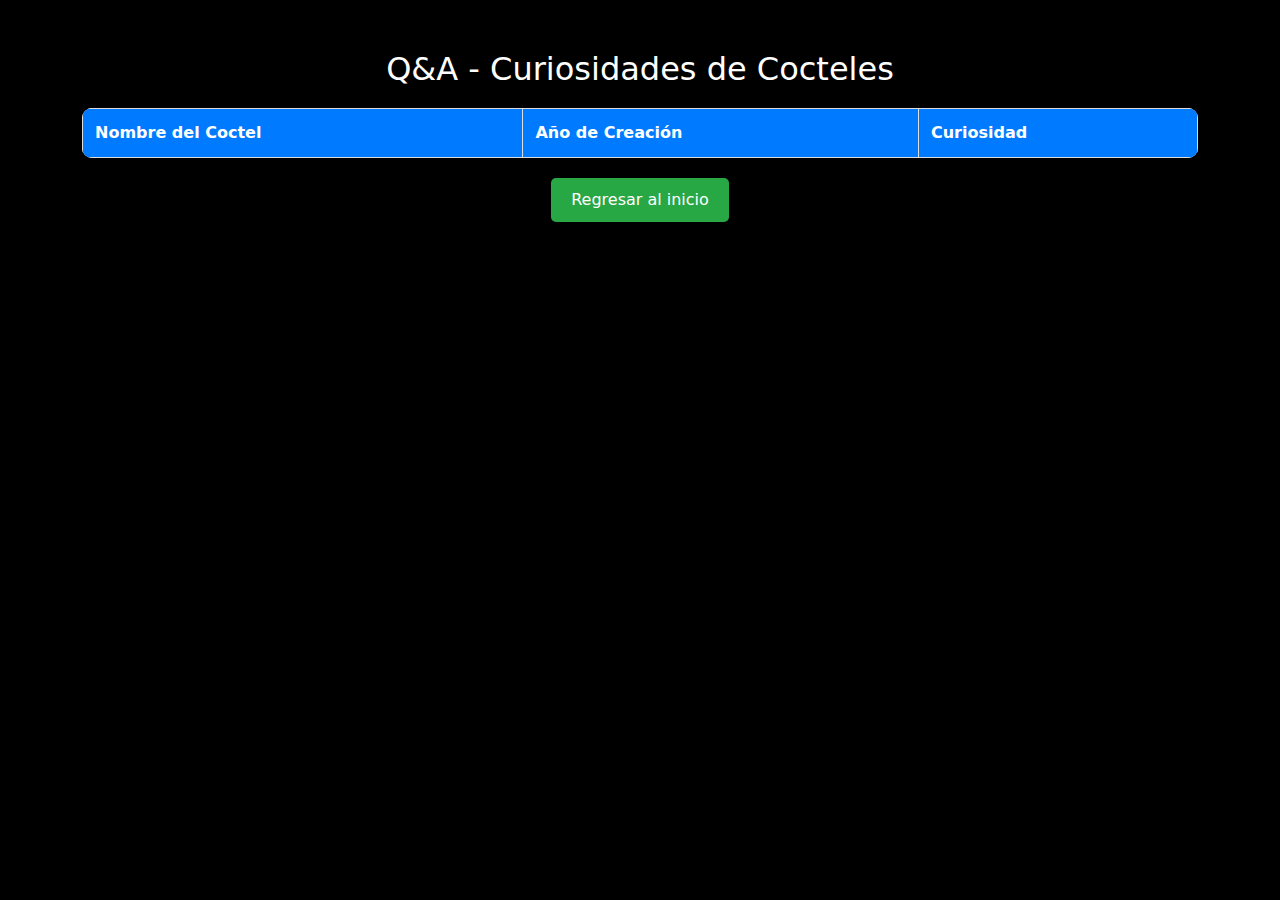
<file: Curiosidades.html>
<!DOCTYPE html>
<html lang="es">
<head>
  <meta charset="UTF-8">
  <meta name="viewport" content="width=device-width, initial-scale=1, shrink-to-fit=no">
  <link rel="stylesheet" href="https://cdn.jsdelivr.net/npm/bootstrap@5.3.0/dist/css/bootstrap.min.css">
  <link rel="stylesheet" href="./Css/curiosidades.css">
  <link rel="manifest" href="manifest.json">
  <title>Q&A</title>
</head>
<body>

  <div class="container text-center">
    <h2>Q&A - Curiosidades de Cocteles</h2>

    <table id="curiosityTable">
      <thead>
        <tr>
          <th>Nombre del Coctel</th>
          <th>Año de Creación</th>
          <th>Curiosidad</th>
        </tr>
      </thead>
      <tbody>
        <!-- Aquí se mostrarán las curiosidades -->
      </tbody>
    </table>

    <button class="btn btn-regresar" onclick="window.location.href='./home.html'">Regresar al inicio</button>

  </div>

  <script src="https://cdn.jsdelivr.net/npm/bootstrap@5.3.0/dist/js/bootstrap.bundle.min.js"></script>
  <script>
    document.addEventListener("DOMContentLoaded", function () {
      // Abre la conexión a la base de datos
      const request = window.indexedDB.open("curiosityDB", 1);

      request.onsuccess = function (event) {
        const db = event.target.result;
        displayCuriosities(db);
      };

      function displayCuriosities(db) {
        const tableBody = document.querySelector("#curiosityTable tbody");
        const objectStore = db.transaction("curiosities").objectStore("curiosities");

        objectStore.openCursor().onsuccess = function (event) {
          const cursor = event.target.result;

          if (cursor) {
            const row = tableBody.insertRow();
            const cells = [
              row.insertCell(0),
              row.insertCell(1),
              row.insertCell(2),
            ];

            cells[0].textContent = cursor.value.cocktailName;
            cells[1].textContent = cursor.value.creationYear;
            cells[2].textContent = cursor.value.cocktailCuriosity;

            cursor.continue();
          }
        };
      }
    });
  </script>
</body>
</html>
</file>
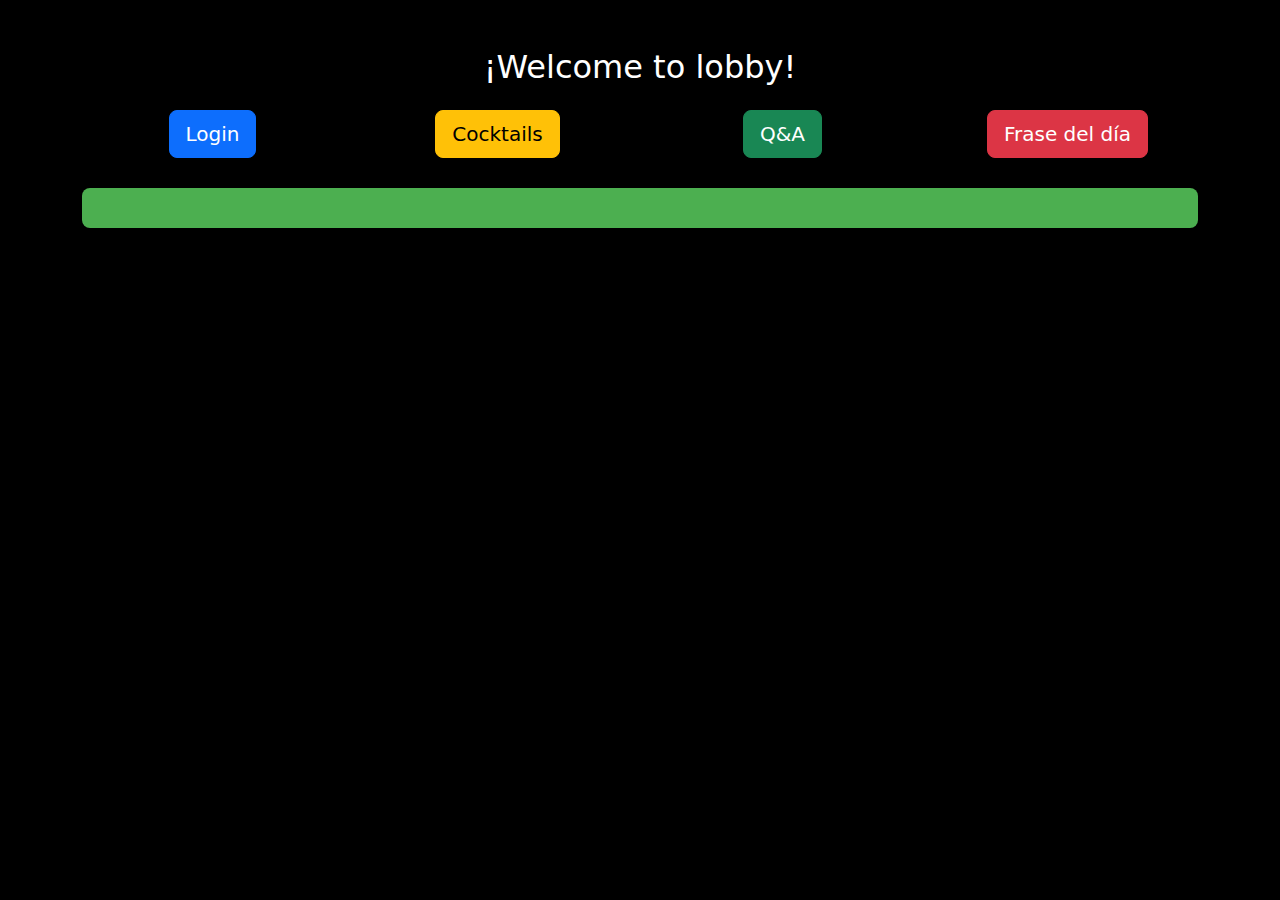
<file: home.html>
<!DOCTYPE html>
<html lang="es">
<head>
  <meta charset="UTF-8">
  <meta name="viewport" content="width=device-width, initial-scale=1, shrink-to-fit=no">
  <link rel="stylesheet" href="https://cdn.jsdelivr.net/npm/bootstrap@5.3.0/dist/css/bootstrap.min.css">
  <link rel="stylesheet" href="https://cdnjs.cloudflare.com/ajax/libs/animate.css/4.1.1/animate.min.css">
  <title>Home</title>
  <style>
    body {
      background-color: black;
      color: white;
    }

    .frase-container {
      margin-top: 30px;
      padding: 20px;
      background-color: #4CAF50;
      border-radius: 8px;
      text-align: center;
    }

    .frase-text {
      font-size: 20px;
      font-weight: bold;
      margin-bottom: 0;
    }
  </style>
</head>
<body>

  <div class="container mt-5 text-center">
    <h2>¡Welcome to lobby!</h2>
   
    <div class="row mt-4">
      <div class="col-sm-6 col-md-3">
        <a class="btn btn-primary btn-lg btn-block animate__animated animate__fadeInLeft" href="login.html">Login</a>
      </div>
      <div class="col-sm-6 col-md-3">
        <a class="btn btn-warning btn-lg btn-block animate__animated animate__fadeInUp" href="index.html"> Cocktails</a>
      </div>
      <div class="col-sm-6 col-md-3">
        <a class="btn btn-success btn-lg btn-block animate__animated animate__fadeInRight" href="Curiosidades.html">Q&A</a>
      </div>
      <div class="col-sm-6 col-md-3">
        <button class="btn btn-danger btn-lg btn-block animate__animated animate__fadeInDown" onclick="mostrarFraseDelDia()">Frase del día</button>
      </div>
    </div>

    <div id="fraseDelDiaContainer" class="frase-container">
      <p id="fraseText" class="frase-text"></p>
    </div>
  </div>

  <script src="https://cdn.jsdelivr.net/npm/bootstrap@5.3.0/dist/js/bootstrap.bundle.min.js"></script>
  <script>
    const frasesMotivadoras = [
      "La perseverancia es la clave del éxito.",
      "Cada día es una nueva oportunidad para ser mejor.",
      "El único modo de hacer un gran trabajo es amar lo que haces.",
      "El éxito es aprender a ir de fracaso en fracaso sin desesperarse.",
      "No te preocupes por los fracasos, preocúpate por las oportunidades que pierdes cuando ni siquiera lo intentas.",
      "Tu tiempo es limitado, no lo desperdicies viviendo la vida de alguien más."
    ];

    function mostrarFraseDelDia() {
      const fraseContainer = document.getElementById('fraseDelDiaContainer');
      const fraseText = document.getElementById('fraseText');
      const fraseAleatoria = obtenerFraseAleatoria();
      fraseText.textContent = fraseAleatoria;
      fraseContainer.style.display = 'block';
    }

    function obtenerFraseAleatoria() {
      const indiceAleatorio = Math.floor(Math.random() * frasesMotivadoras.length);
      return frasesMotivadoras[indiceAleatorio];
    }
  </script>
</body>
</html>
</file>
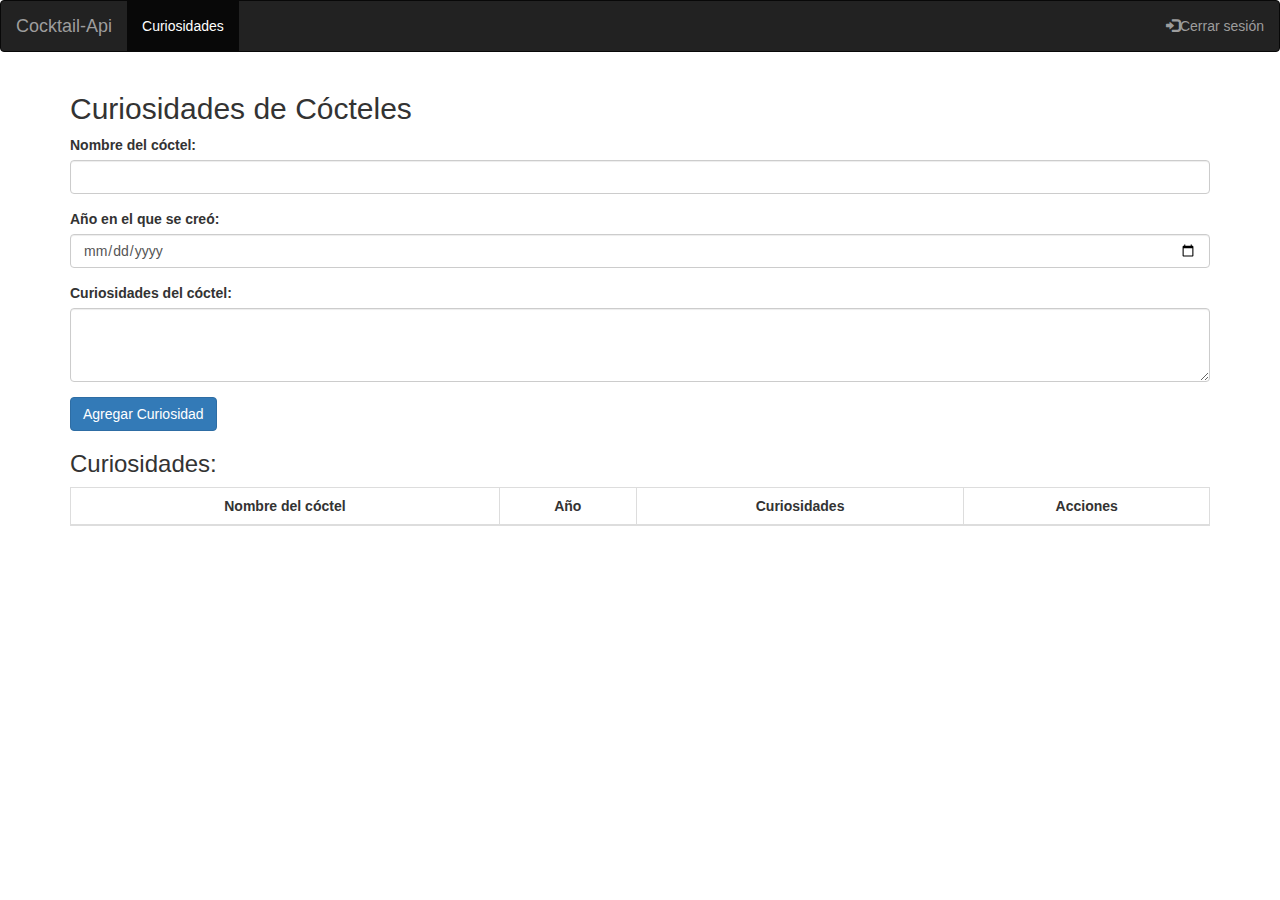
<file: indexA.html>
<!DOCTYPE html>
<html lang="en">
<head>
  <title>CRUD de Curiosidades de Cócteles</title>
  <meta charset="utf-8">
  <meta name="viewport" content="width=device-width, initial-scale=1">
  <link rel="stylesheet" href="https://maxcdn.bootstrapcdn.com/bootstrap/3.4.1/css/bootstrap.min.css">
  <link rel="stylesheet" href="./Css/crud.css"> <!-- Nuevo archivo para los estilos -->
  <link rel="manifest" href="manifest.json">
  
</head>
<body>

<nav class="navbar navbar-inverse">
  <div class="container-fluid">
    <div class="navbar-header">
      <a class="navbar-brand" href="#">Cocktail-Api</a>
    </div>
    <ul class="nav navbar-nav">
      <li class="active"><a href="indexA.html">Curiosidades</a></li>
    </ul>
    <ul class="nav navbar-nav navbar-right">
      <li><a href="cerrar_sesion.php"><span class="glyphicon glyphicon-log-in"></span>Cerrar sesión</a></li>
    </ul>
  </div>
</nav>
  
<div class="container">
  <h2>Curiosidades de Cócteles</h2>
  
  <form id="curiosityForm">
    <div class="form-group">
      <label for="cocktailName">Nombre del cóctel:</label>
      <input type="text" class="form-control" id="cocktailName" name="cocktailName" required>
    </div>
    <div class="form-group">
      <label for="creationYear">Año en el que se creó:</label>
      <input type="date" class="form-control" id="creationYear" name="creationYear" required>
    </div>
    <div class="form-group">
      <label for="cocktailCuriosity">Curiosidades del cóctel:</label>
      <textarea class="form-control" id="cocktailCuriosity" name="cocktailCuriosity" rows="3" required></textarea>
    </div>
    <button type="submit" class="btn btn-primary">Agregar Curiosidad</button>
  </form>
  
  <h3>Curiosidades:</h3>
  <table class="table table-bordered">
    <thead>
      <tr>
        <th>Nombre del cóctel</th>
        <th>Año</th>
        <th>Curiosidades</th>
        <th>Acciones</th>
      </tr>
    </thead>
    <tbody id="curiosityList"></tbody>
  </table>
</div>

</body>
<script src="https://ajax.googleapis.com/ajax/libs/jquery/3.7.1/jquery.min.js"></script>
  <script src="https://maxcdn.bootstrapcdn.com/bootstrap/3.4.1/js/bootstrap.min.js"></script>
  <script src="./Javascript/crud.js"></script>
</html>
</file>
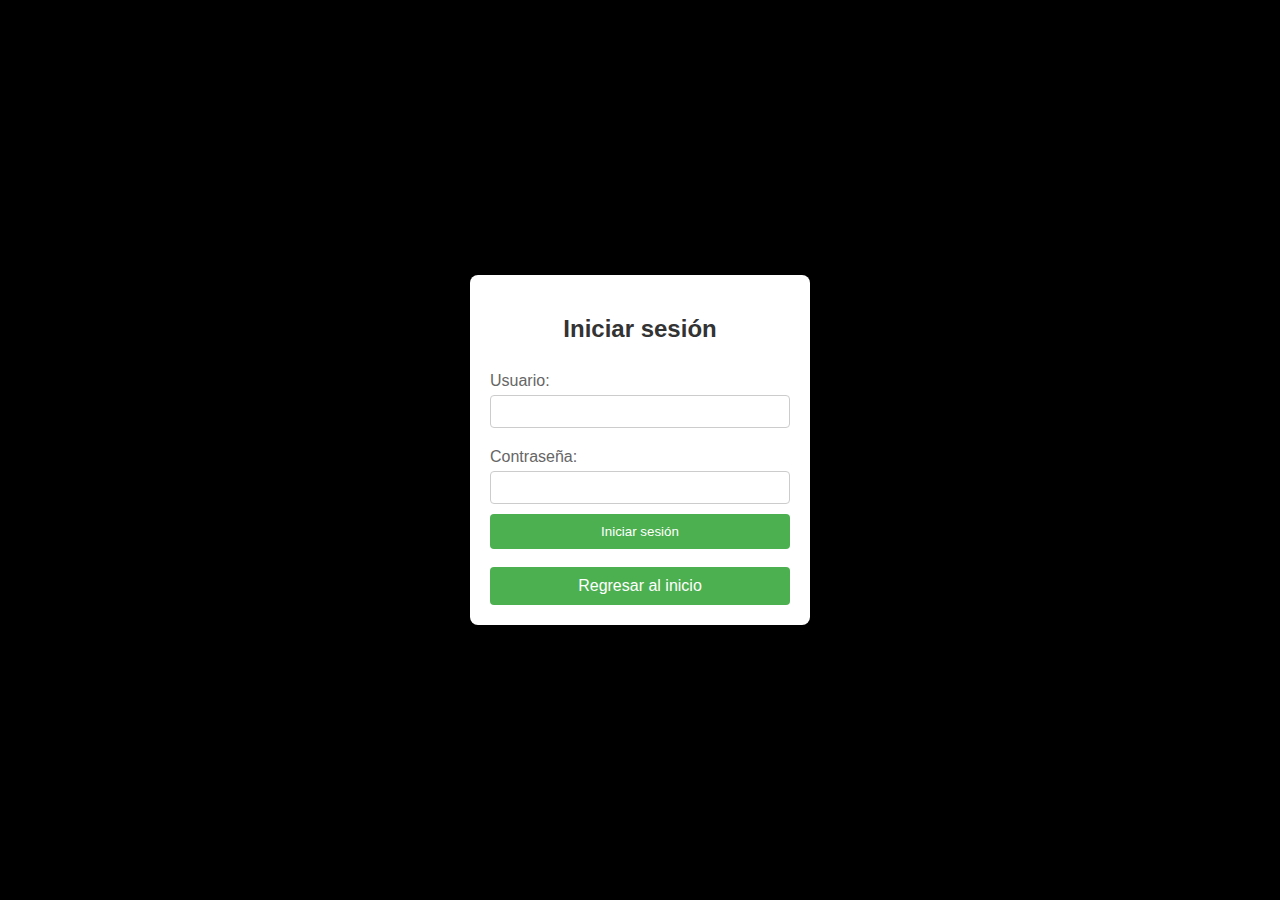
<file: login.html>
<!DOCTYPE html>
<html lang="es">
<head>
    <meta charset="UTF-8">
    <meta name="viewport" content="width=device-width, initial-scale=1.0">
    <link rel="stylesheet" href="./Css/login.css">
    <link rel="manifest" href="manifest.json">
    <title>Login</title>
</head>
<body>
    <div class="login-container">
        <div class="card">
            <h2>Iniciar sesión</h2>
            <form id="loginForm" class="login-form">
                <label for="username">Usuario:</label>
                <input type="text" id="username" name="username" required>

                <label for="password">Contraseña:</label>
                <input type="password" id="password" name="password" required>

                <button type="button" class="login-button" onclick="login()">Iniciar sesión</button><br>
                <a class="login-button" href="home.html">Regresar al inicio</a>
            </form>
        </div>
    </div>

    <script src="./Javascript/login.js"></script>
</body>
</html>
</file>
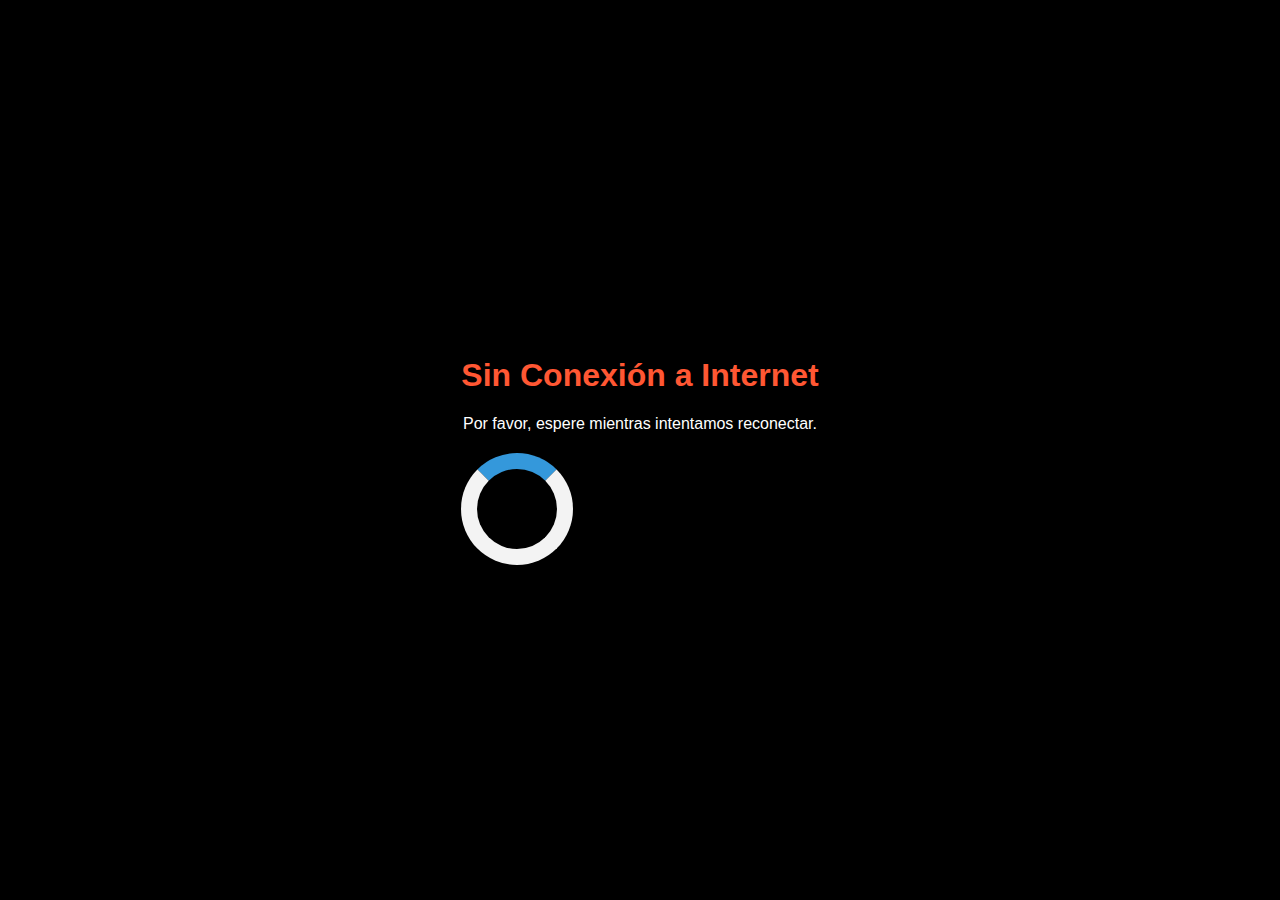
<file: offline.html>
<!DOCTYPE html>
<html lang="es">
<head>
  <meta charset="UTF-8">
  <meta name="viewport" content="width=device-width, initial-scale=1.0">
  <link rel="stylesheet" href="./Css/offline.css">
  <title>Sin Conexión</title>
</head>
<body>
  <div class="offline-container">
    <h1>Sin Conexión a Internet</h1>
    <p>Por favor, espere mientras intentamos reconectar.</p>
    <div class="loader"></div>
  </div>
</body>
</html>
</file>
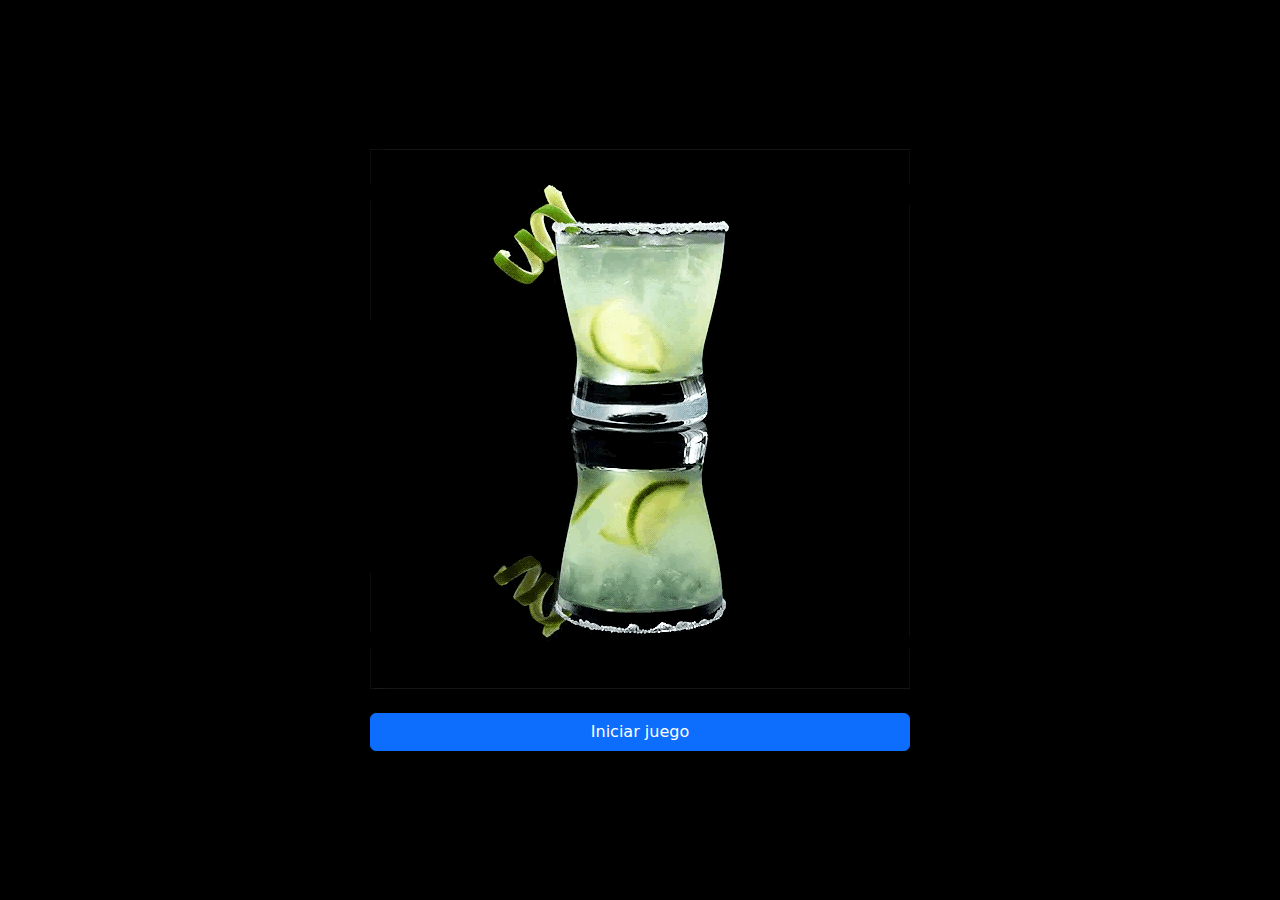
<file: splash.html>
<!DOCTYPE html>
<html lang="es">
<head>
  <meta charset="UTF-8">
  <meta name="viewport" content="width=device-width, initial-scale=1, shrink-to-fit=no">
  <link rel="manifest" href="manifest.json">
  <title>Splash</title>
  
  
  <link rel="stylesheet" href="https://cdn.jsdelivr.net/npm/bootstrap@5.3.0/dist/css/bootstrap.min.css">
  <link rel="stylesheet" href="https://cdnjs.cloudflare.com/ajax/libs/animate.css/4.1.1/animate.min.css">
  <link rel="stylesheet" href="./Css/splash.css">
</head>

<body>

  <div class="card-container">
    <div class="card text-center">
      <img src="./Images/cock.gif" alt="GIF" class="img-fluid mb-4"> 
      <a href="home.html" class="btn btn-primary">Iniciar juego</a>
    </div>
  </div>

  
</body>
<script src="https://cdn.jsdelivr.net/npm/bootstrap@5.3.0/dist/js/bootstrap.bundle.min.js"></script>
</html>
</file>
<file: Css/curiosidades.css>
body {
    background-color: black;
    color: white;
  }

  .container {
    margin-top: 50px;
  }

  table {
    width: 100%;
    margin-top: 20px;
    border-collapse: collapse;
    border-spacing: 0;
    background-color: white;
    color: #333;
    border-radius: 10px;
    overflow: hidden;
  }

  th, td {
    border: 1px solid #ddd;
    padding: 12px;
    text-align: left;
  }

  th {
    background-color: #007bff;
    color: white;
  }

  tr:nth-child(even) {
    background-color: #f2f2f2;
  }

  tr:hover {
    background-color: #d2e9ff;
  }

  .btn-regresar {
    background-color: #28a745; /* Color verde */
    color: white;
    padding: 10px 20px; /* Ajusta el espaciado interno según sea necesario */
    border: none;
    border-radius: 5px;
    display: block;
    margin: 20px auto; /* Centra el botón */
  }

  .btn-regresar:hover {
    background-color: #218838; /* Color verde más oscuro al pasar el ratón */
  }
</file>
<file: Css/crud.css>
/* Agregamos algunos estilos básicos, puedes personalizar según tus preferencias */

.table th, .table td {
    text-align: center;
  }
  
  .btn-danger {
    background-color: #d9534f;
    border-color: #d9534f;
  }
  
  .btn-danger:hover {
    background-color: #c9302c;
    border-color: #ac2925;
  }
</file>
<file: Css/login.css>
body {
    font-family: 'Arial', sans-serif;
    margin: 0;
    padding: 0;
    display: flex;
    align-items: center;
    justify-content: center;
    height: 100vh;
    background-color: #000000;
}

.login-container {
    display: flex;
    align-items: center;
    justify-content: center;
    height: 100%;
}

.card {
    width: 300px;
    padding: 20px;
    background-color: #fff;
    box-shadow: 0 0 10px rgba(0, 0, 0, 0.1);
    border-radius: 8px;
}

.login-form {
    display: flex;
    flex-direction: column;
}

h2 {
    text-align: center;
    color: #333;
}

label {
    margin-top: 10px;
    color: #666;
}

input {
    width: 100%;
    padding: 8px;
    margin-top: 5px;
    margin-bottom: 10px;
    box-sizing: border-box;
    border: 1px solid #ccc;
    border-radius: 4px;
}

.login-button {
    background-color: #4caf50;
    color: #fff;
    padding: 10px;
    border: none;
    border-radius: 4px;
    cursor: pointer;
    text-align: center;
    text-decoration: none;
    display: inline-block;
}

.login-button:hover {
    background-color: #45a049;
}
</file>
<file: Css/offline.css>
body {
    font-family: 'Roboto', sans-serif;
    background-color: #000000;
    color: #fff;
    display: flex;
    align-items: center;
    justify-content: center;
    height: 100vh;
    margin: 0;
  }
  
  .offline-container {
    text-align: center;
  }
  
  h1 {
    color: #ff5733;
  }
  
  p {
    margin-top: 10px;
  }
  
  .loader {
    border: 16px solid #f3f3f3;
    border-top: 16px solid #3498db;
    border-radius: 50%;
    width: 80px;
    height: 80px;
    animation: spin 1s linear infinite;
    margin-top: 20px;
  }
  
  @keyframes spin {
    0% { transform: rotate(0deg); }
    100% { transform: rotate(360deg); }
  }
</file>
<file: Css/splash.css>
body {
    background-color: black;
    color: rgb(242, 242, 242); 
  }
  .card-container {
    display: flex;
    align-items: center;
    justify-content: center;
    height: 100vh;
  }

  .card {
    background: rgb(0, 0, 0);
    padding: 20px;
    box-shadow: 0 0 10px rgb(0, 0, 0);
    border-radius: 10px;
  }
</file>
